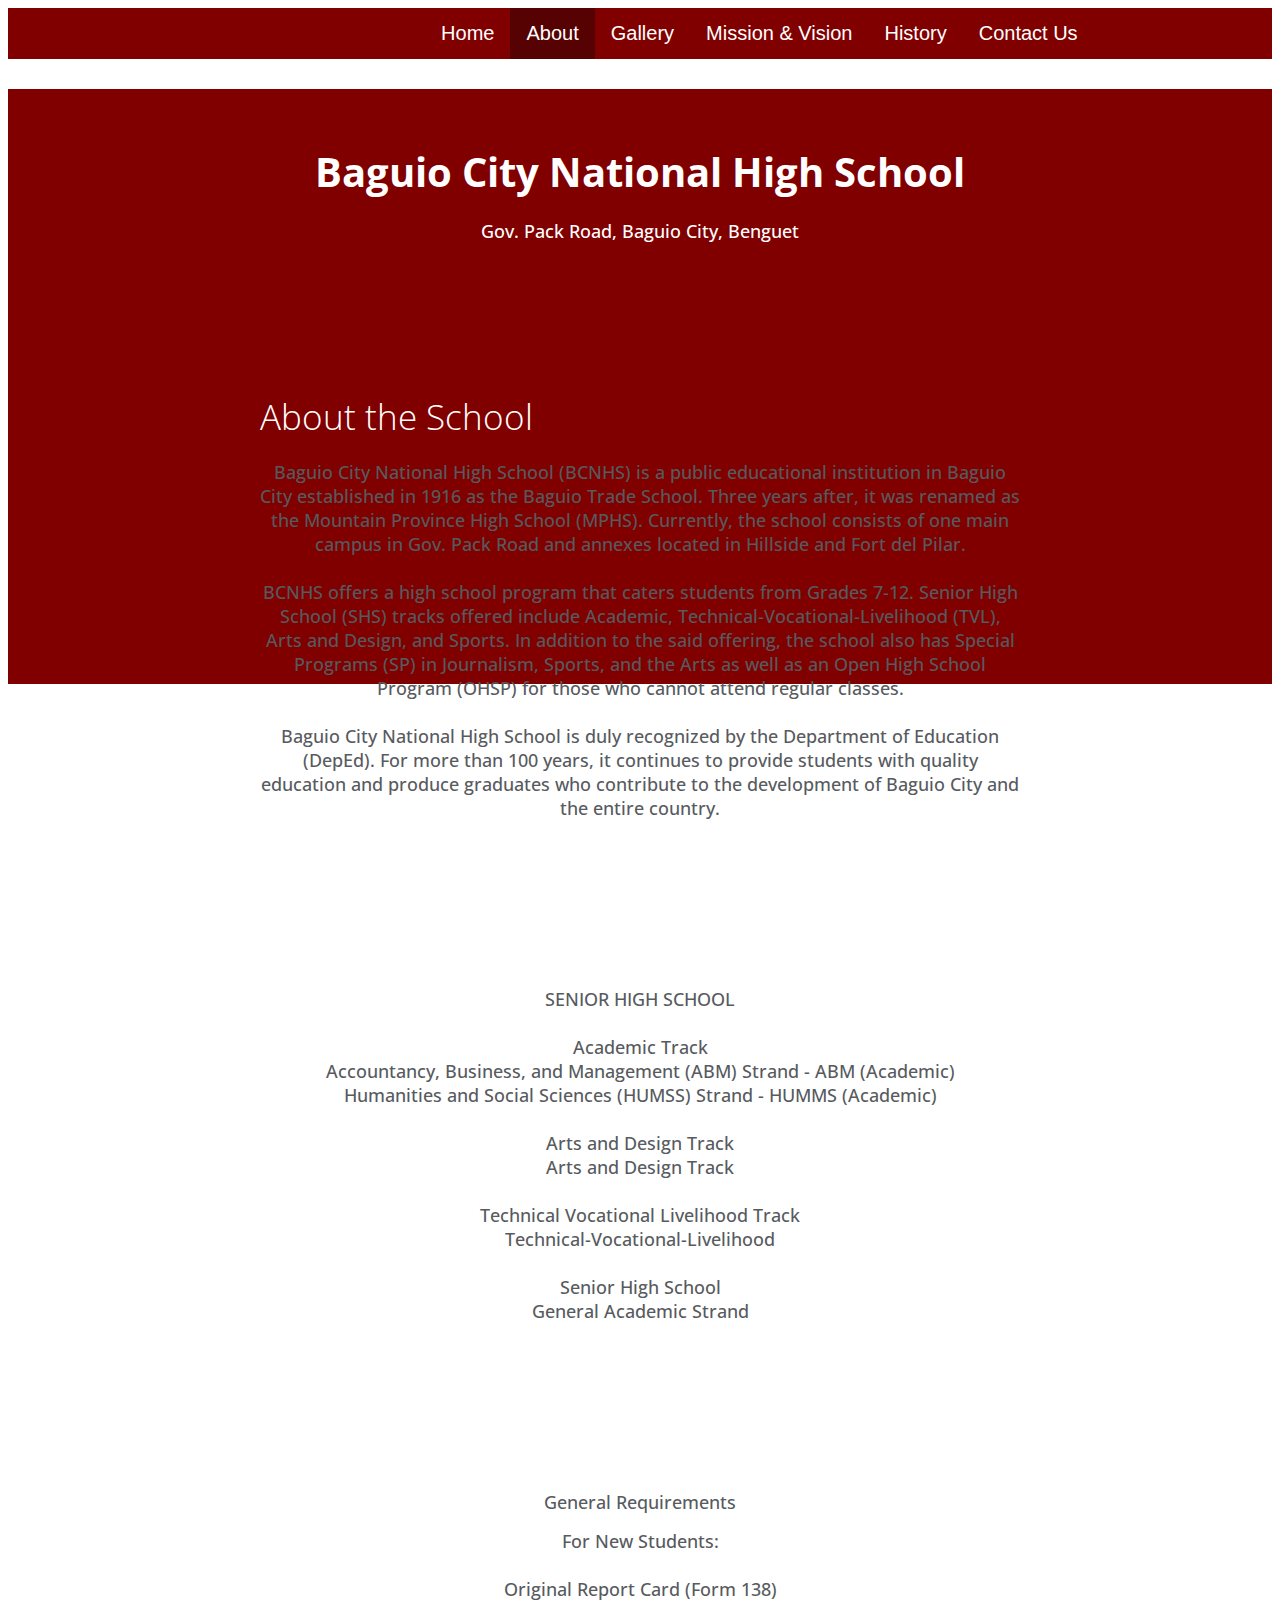
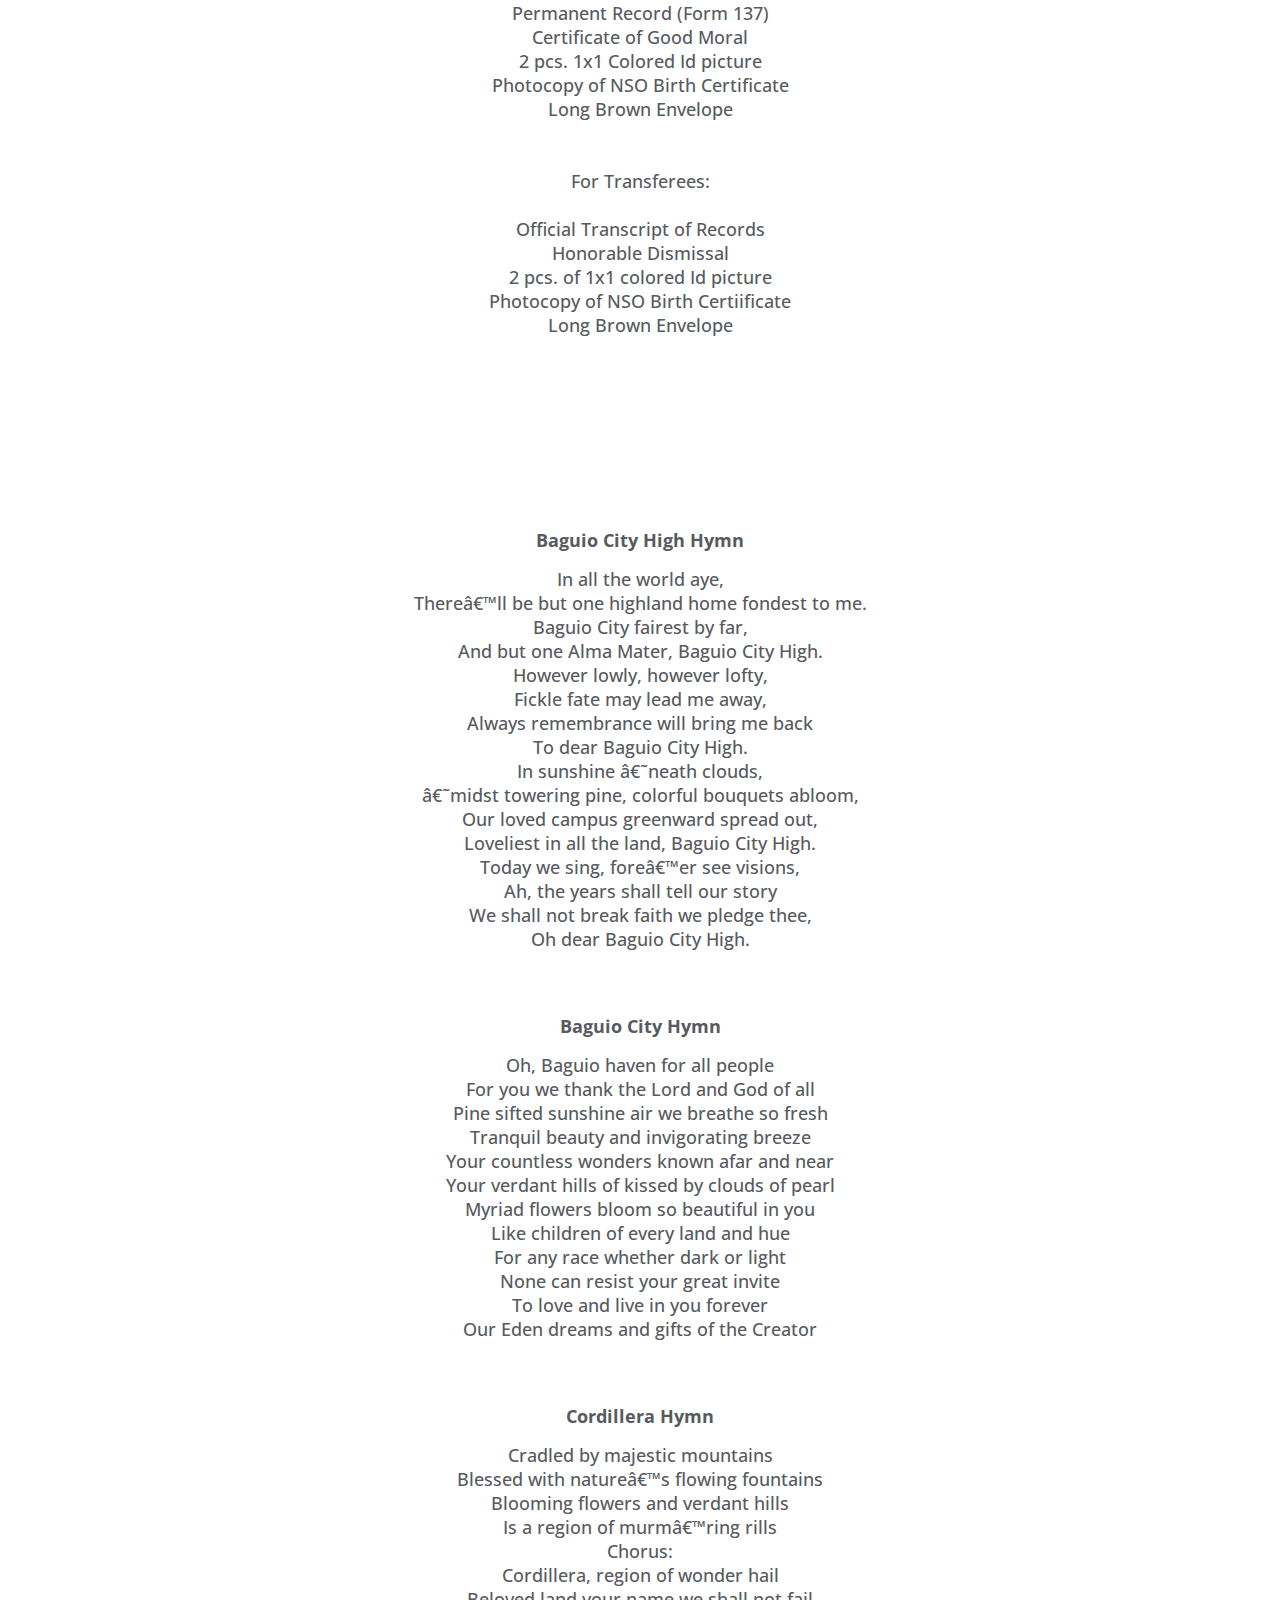
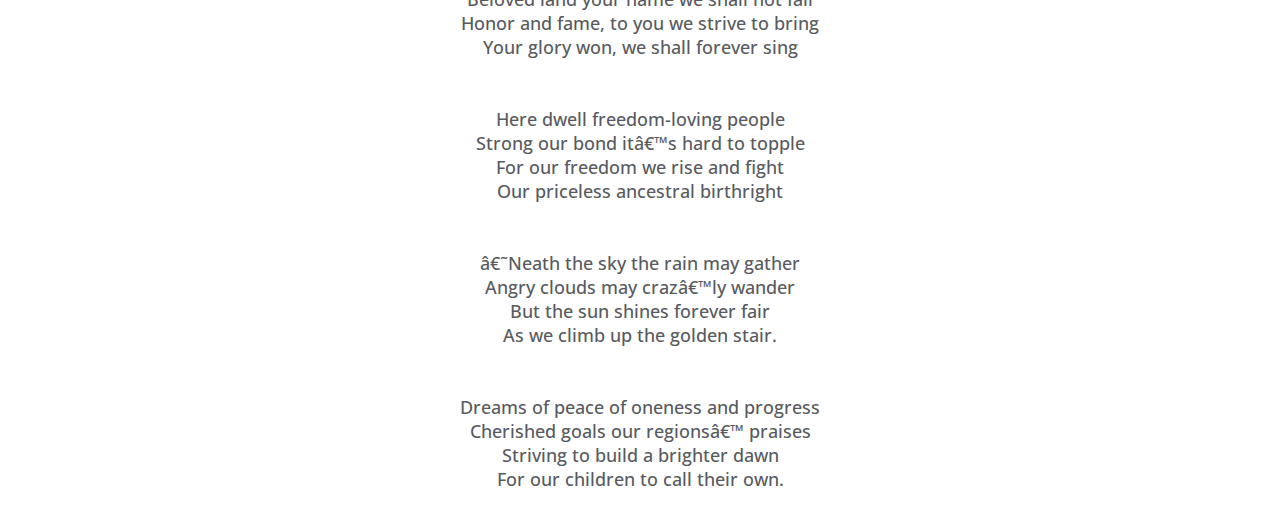
<file: about.html>
<!DOCTYPE html>
<html>
    <head>
        <title>About</title>
        <link rel="stylesheet" href="css/about.css">
        <meta charset=“UTF-8”>
        <meta name="viewport" content="width=device-width, initial-scale=1.0">
        <meta http-equiv="X-UA-Compatible" content="ie=edge">
    </head>

    <body>
        <ul class="nav">
            <li><a href="index.html">Home</a></li>
            <li><a class="active" href="about.html">About</a></li>
            <li><a href="gallery.html">Gallery</a></li>
            <li><a href="mission-vision.html">Mission & Vision</a></li>
            <li><a href="history.html">History</a></li>
            <li><a href="contact-us.html">Contact Us</a></li>
          </ul>

        <div id="about-main">
            <div class="jumbotron">
                <div class="jumbotron-inner">
                    <div class="top-box">
                        <div class="content-box">
                            <h1>
                                <br>Baguio City National High School  
    
                            </h1>
                            <p style="color: white;">
                                Gov. Pack Road, Baguio City, Benguet
                            </p>
                        
            <div class="story-container">
                <div class="need-for-dx-container">
                    <h3 class="text-center">
                        About the School
                    </h3>
                    <p>
                       Baguio City National High School (BCNHS) is a public educational institution in Baguio City established in 1916 as the Baguio Trade School. Three years after, it was renamed as the Mountain Province High School (MPHS). Currently, the school consists of one main campus in Gov. Pack Road and annexes located in Hillside and Fort del Pilar.
    <br><br>
    BCNHS offers a high school program that caters students from Grades 7-12. Senior High School (SHS) tracks offered include Academic, Technical-Vocational-Livelihood (TVL), Arts and Design, and Sports. In addition to the said offering, the school also has Special Programs (SP) in Journalism, Sports, and the Arts as well as an Open High School Program (OHSP) for those who cannot attend regular classes.
    <br><br>
    Baguio City National High School is duly recognized by the Department of Education (DepEd). For more than 100 years, it continues to provide students with quality education and produce graduates who contribute to the development of Baguio City and the entire country.
                    </p>
                </div>
                <div class="container-divider"></div>
                <div class="our-tech-container">
                    <h3 class="text-center">
                        Programs Offered
                    </h3>
                    <p>
                        SENIOR HIGH SCHOOL
    <br><br>
        Academic Track
    <br>
        Accountancy, Business, and Management (ABM) Strand - ABM (Academic)<br>
        Humanities and Social Sciences (HUMSS) Strand - HUMMS (Academic)
    <br><br>
        Arts and Design Track
    <br>
        Arts and Design Track
    <br><br>
        Technical Vocational Livelihood Track
    <br>
        Technical-Vocational-Livelihood
    <br><br>
        Senior High School
    <br>
        General Academic Strand
                    </p>
                </div>
                <div class="container-divider"></div>
                <div class="origin-story-container">
                    <h3 class="text-center">
                        Requirements & Procudures
                    </h3>
                    <p>
                        General Requirements
                    </p>
                    <p>
            For New Students:<br><br>
            Original Report Card (Form 138)<br>
            Permanent Record (Form 137)<br>
            Certificate of Good Moral<br>
            2 pcs. 1x1 Colored Id picture<br>
            Photocopy of NSO Birth Certificate<br> 
            Long Brown Envelope <br><br><br>
    
            For  Transferees:<br><br>
            Official Transcript of Records<br>
            Honorable Dismissal<br>
            2 pcs. of 1x1 colored Id picture<br>
            Photocopy of NSO Birth Certiificate<br>
            Long Brown Envelope<br><br>
                    </p>
                </div>
                <div class="container-divider"></div>
                <div class="origin-story-container">
                    <h3 class="text-center">
                        HYMNS
                    </h3>
                    <p>
                        <strong>Baguio City High Hymn</strong>
                    </p>
                    <p>
                        In all the world aye,<br>
                        There’ll be but one highland home fondest to me.<br>
                        Baguio City fairest by far,<br>
                        And but one Alma Mater, Baguio City High.<br>
                        However lowly, however lofty,<br>
                        Fickle fate may lead me away,<br>
                        Always remembrance will bring me back<br>
                        To dear Baguio City High.<br>
                        In sunshine ‘neath clouds,<br>
                        ‘midst towering pine, colorful bouquets abloom,<br>
                        Our loved campus greenward spread out,<br>
                        Loveliest in all the land, Baguio City High.<br>
                        Today we sing, fore’er see visions,<br>
                        Ah, the years shall tell our story<br>
                        We shall not break faith we pledge thee,<br>
                        Oh dear Baguio City High.<br><br><br>
                    </p>

                        <p><strong>Baguio City Hymn</strong></p>
                        <p>
                        Oh, Baguio haven for all people<br>
                        For you we thank the Lord and God of all<br>
                        Pine sifted sunshine air we breathe so fresh<br>
                        Tranquil beauty and invigorating breeze<br>
                        Your countless wonders known afar and near<br>
                        Your verdant hills of kissed by clouds of pearl<br>
                        Myriad flowers bloom so beautiful in you<br>
                        Like children of every land and hue<br>
                        For any race whether dark or light<br>
                        None can resist your great invite<br>
                        To love and live in you forever<br>
                        Our Eden dreams and gifts of the Creator<br><br><br>
                        </p>

                        <p><strong>Cordillera Hymn</p></strong>
                        <p>
                        Cradled by majestic mountains<br>
                        Blessed with nature’s flowing fountains<br>
                        Blooming flowers and verdant hills<br>
                        Is a region of murm’ring rills<br>
                        Chorus:<br>
                        Cordillera, region of wonder hail<br>
                        Beloved land your name we shall not fail<br>
                        Honor and fame, to you we strive to bring<br>
                        Your glory won, we shall forever sing<br>
                        <br><br>
                        Here dwell freedom-loving people<br>
                        Strong our bond it’s hard to topple<br>
                        For our freedom we rise and fight<br>
                        Our priceless ancestral birthright<br>
                        <br><br>
                        ‘Neath the sky the rain may gather<br>
                        Angry clouds may craz’ly wander<br>
                        But the sun shines forever fair<br>
                        As we climb up the golden stair.<br>
                        <br><br>
                        Dreams of peace of oneness and progress<br>
                        Cherished goals our regions’ praises<br>
                        Striving to build a brighter dawn<br>
                        For our children to call their own.<br><br>
                    </p>
                </div>
    </body>
</html>
</file>
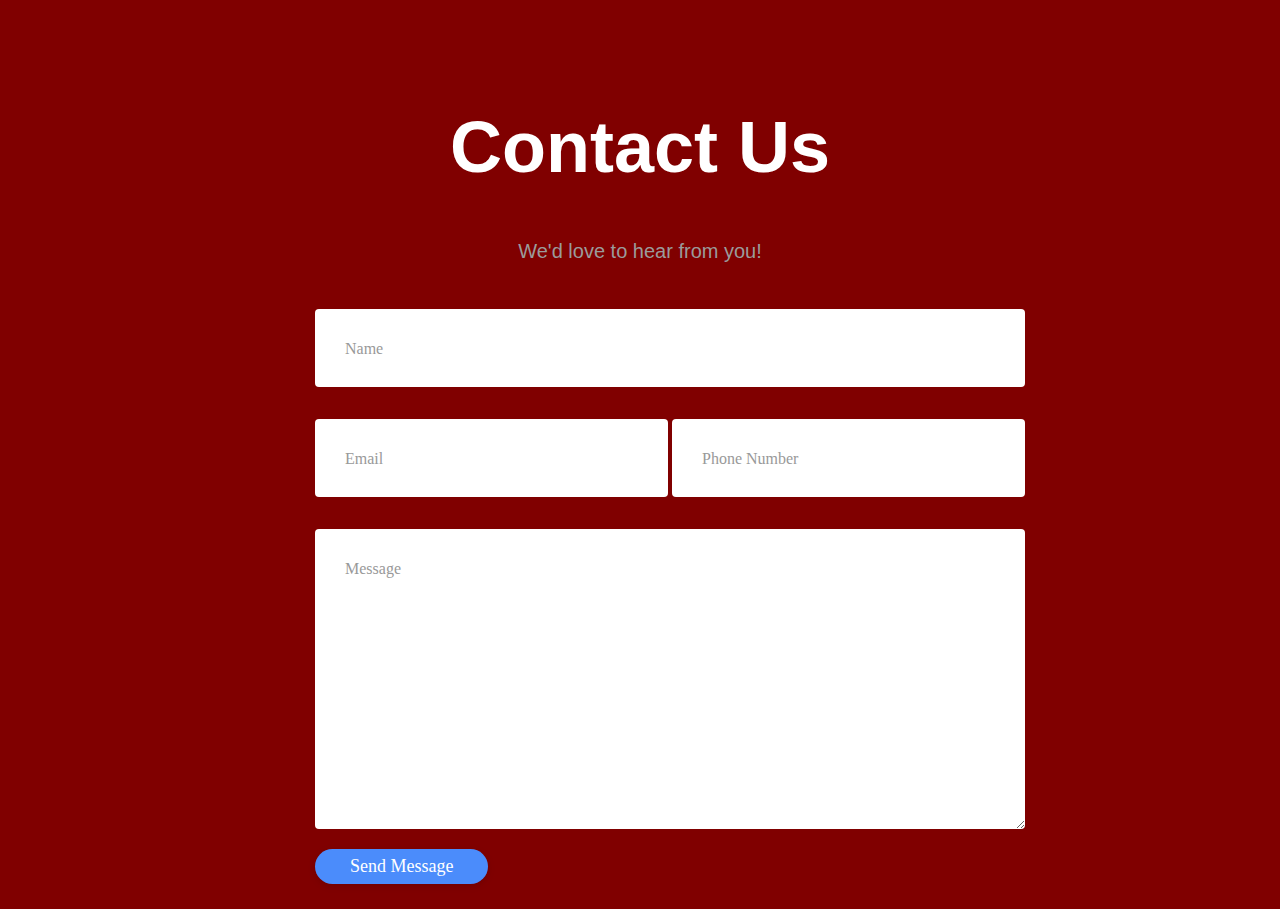
<file: contact-us.html>
<!DOCTYPE html>
<html>
    <head>
        <title>Contact Us</title>
        <link rel="stylesheet" href="css/contact-us.css">
        <meta charset=“UTF-8”>
        <meta name="viewport" content="width=device-width, initial-scale=1.0">
        <meta http-equiv="X-UA-Compatible" content="ie=edge">
    </head>

    <body>
        <div class="container">
            <div class="row">
                <h1>Contact Us</h1>
            </div>
            <div class="row">
                <h4 style="text-align:center">We'd love to hear from you!</h4>
            </div>
            <div class="row input-container">
                <div class="col-xs-12">
                    <div class="styled-input wide">
                        <input type="text" required />
                        <label>Name</label>
                    </div>
                </div>
                <div class="col-md-6 col-sm-12">
                    <div class="styled-input">
                        <input type="text" required />
                        <label>Email</label>
                    </div>
                </div>
                <div class="col-md-6 col-sm-12">
                    <div class="styled-input" style="float:right;">
                        <input type="text" required />
                        <label>Phone Number</label>
                    </div>
                </div>
                <div class="col-xs-12">
                    <div class="styled-input wide">
                        <textarea required></textarea>
                        <label>Message</label>
                    </div>
                </div>
                <div class="col-xs-12">
                    <div class="btn-lrg submit-btn">Send Message</div>
                </div>
            </div>
        </div>
    </body>
</html>
</file>
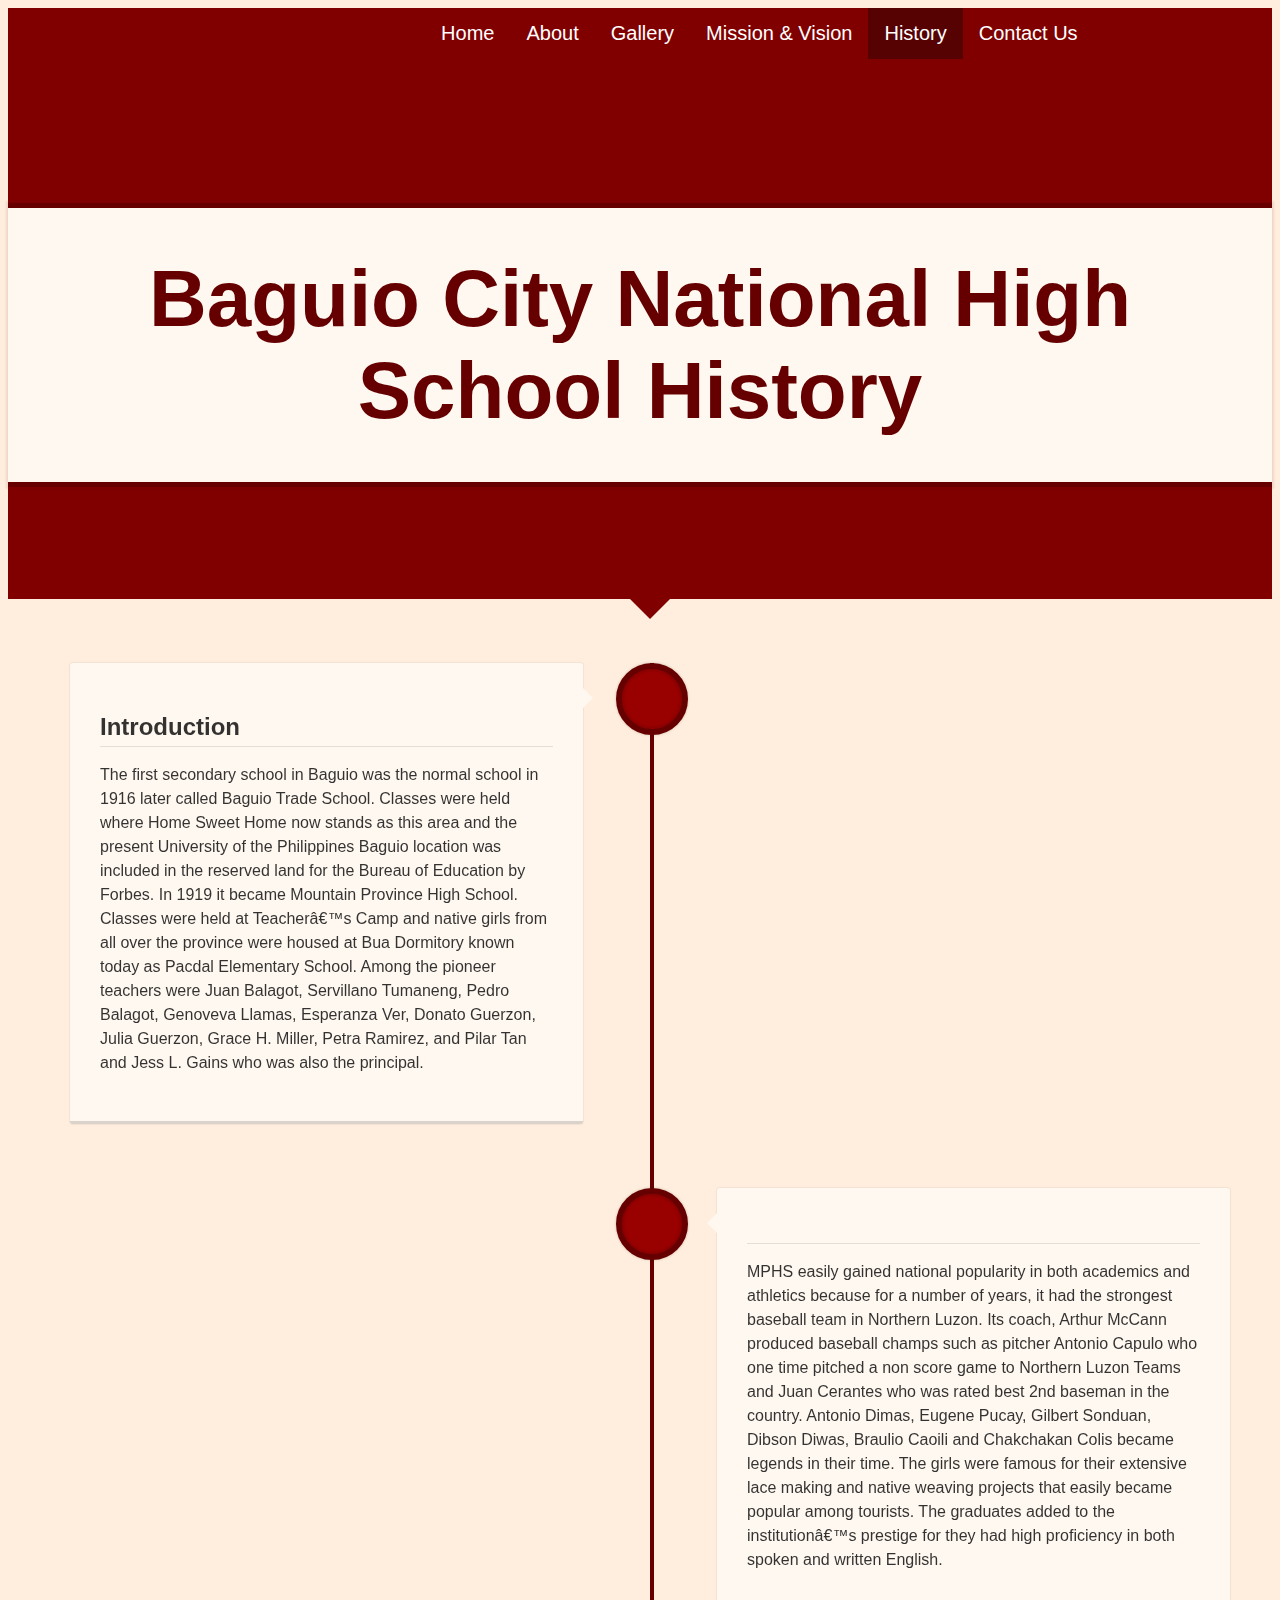
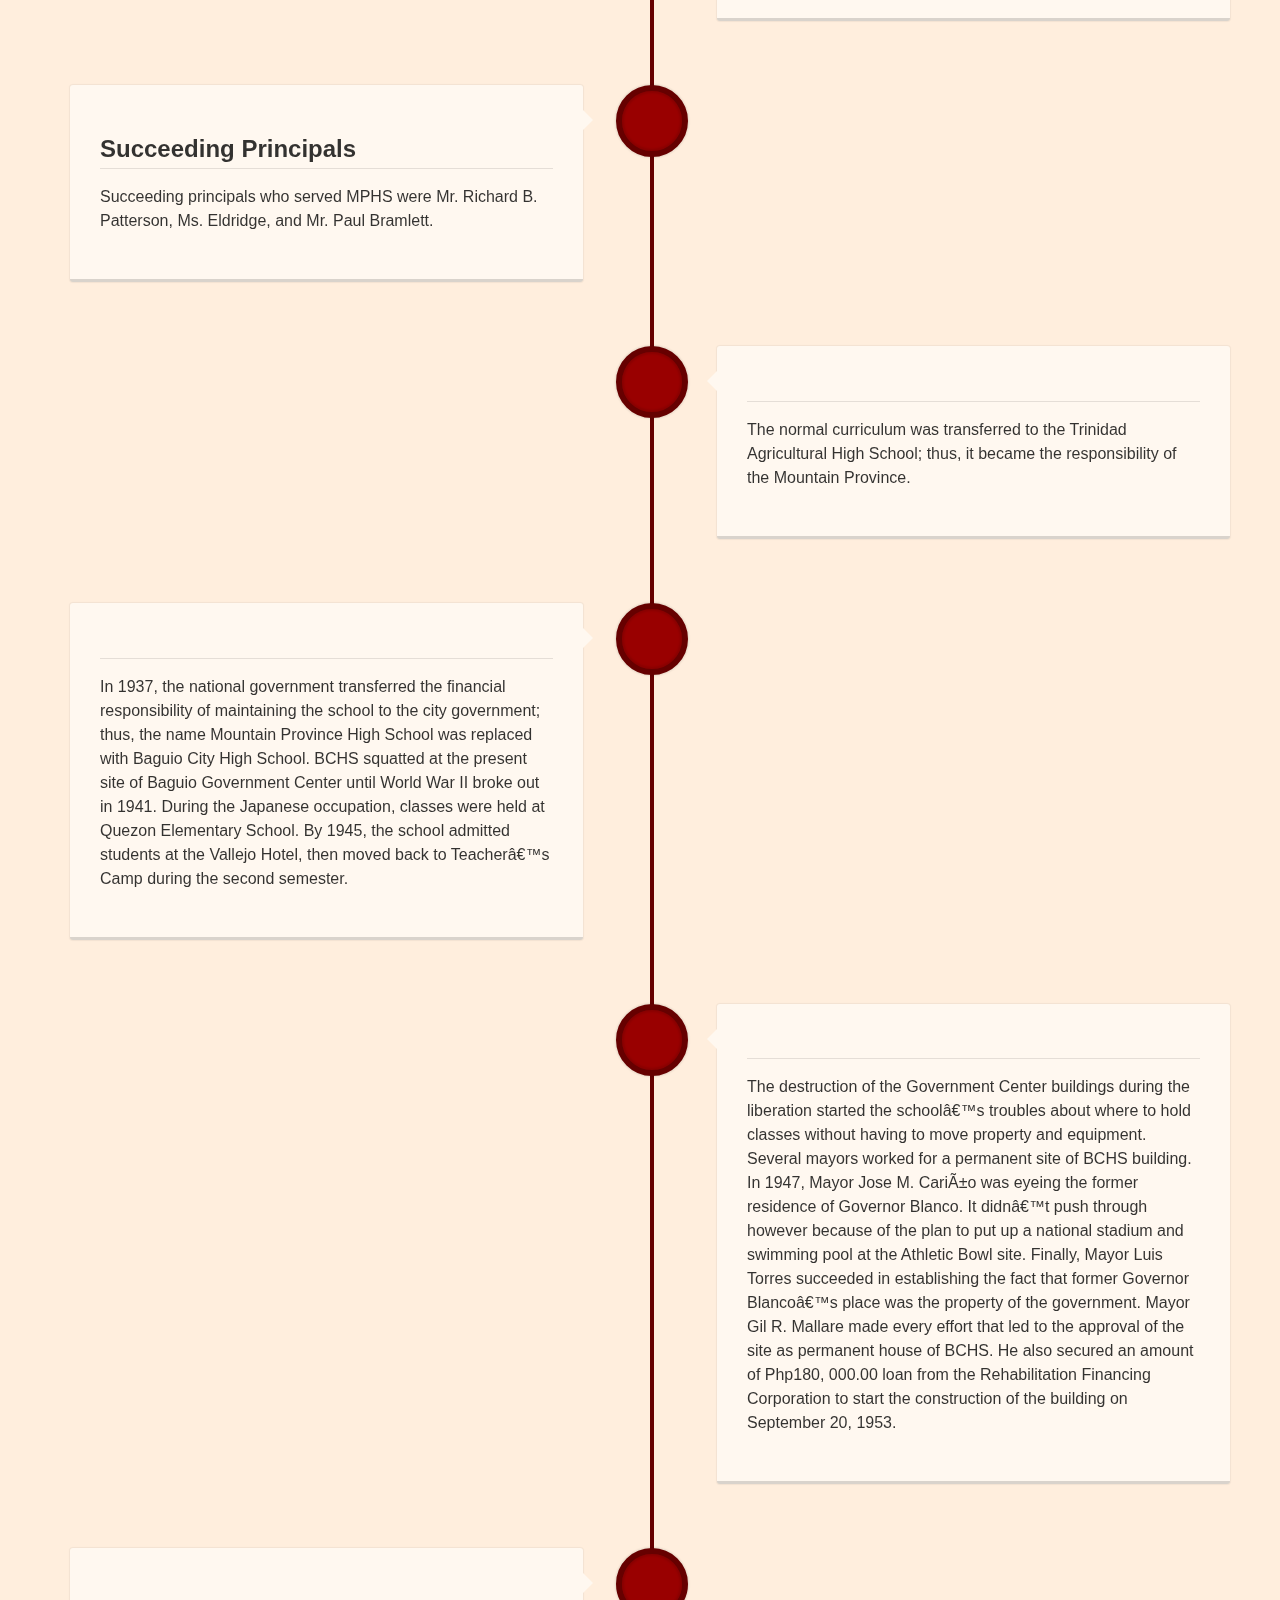
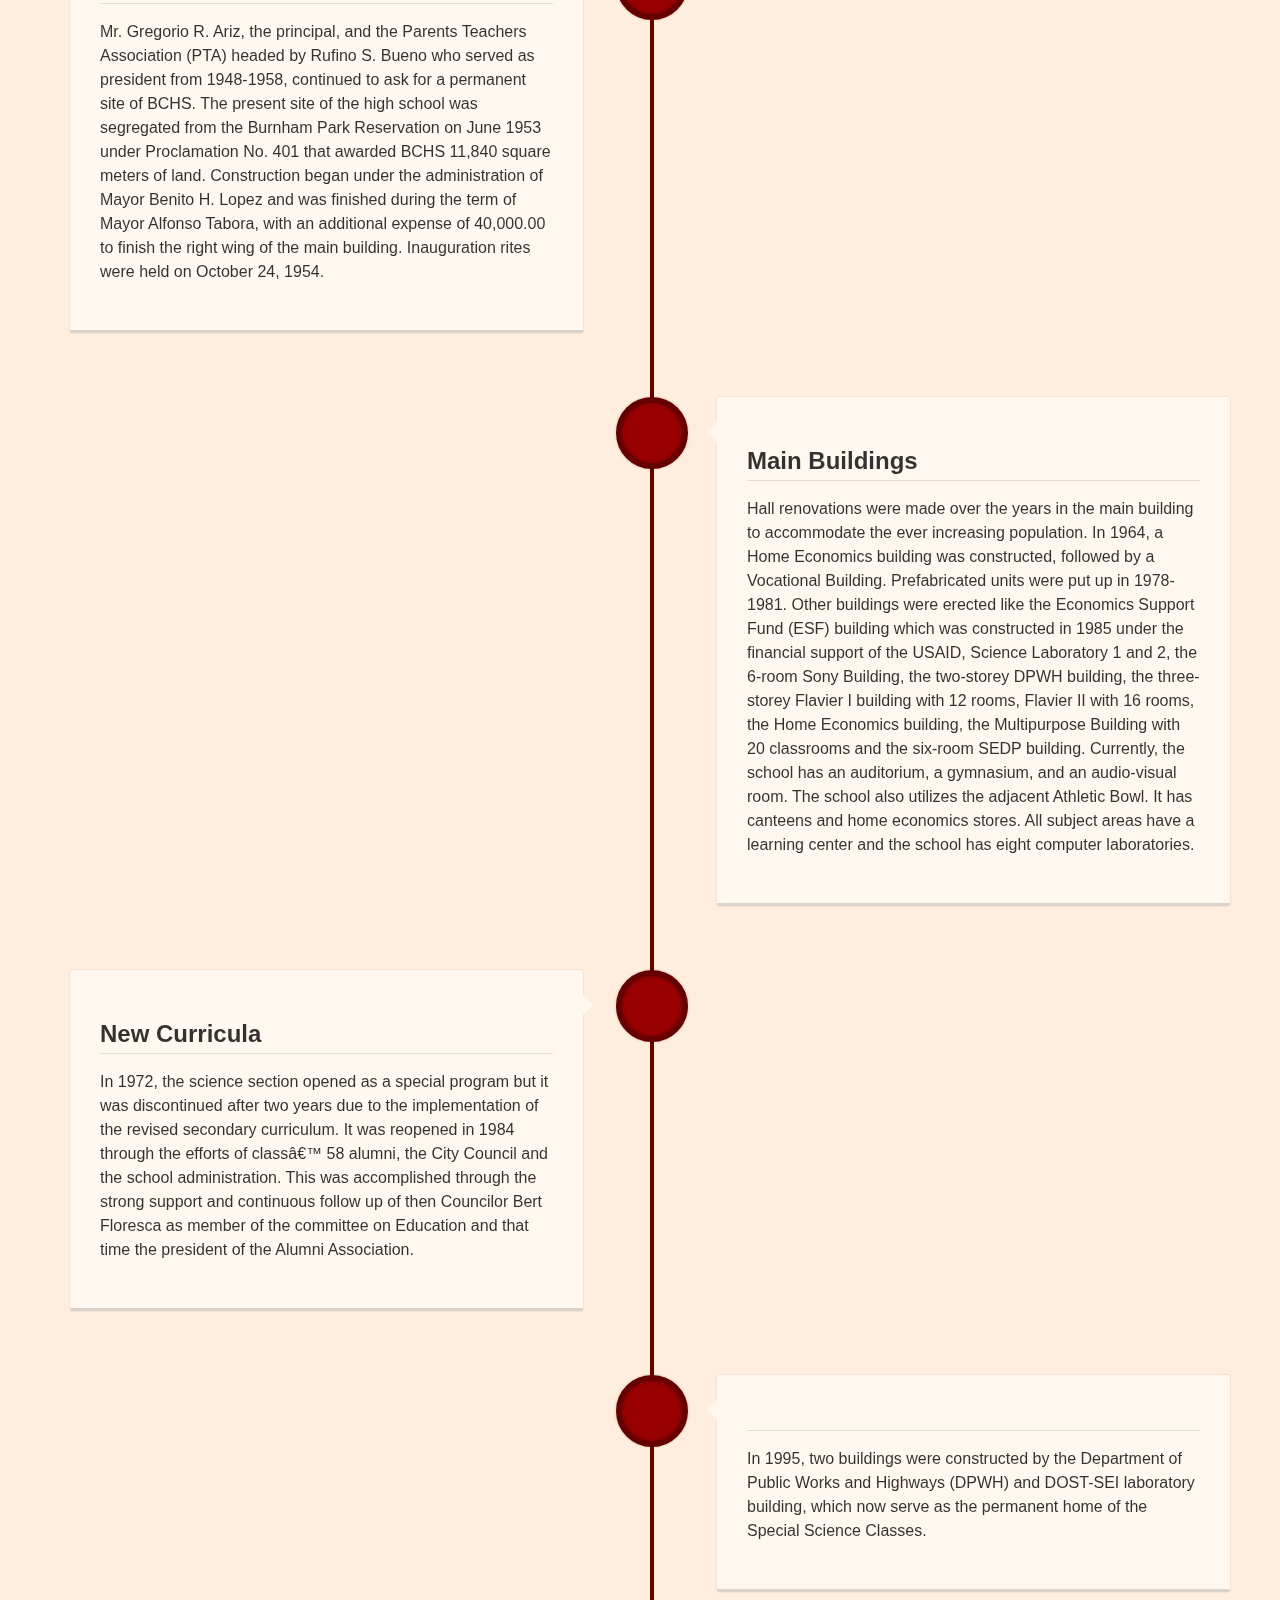
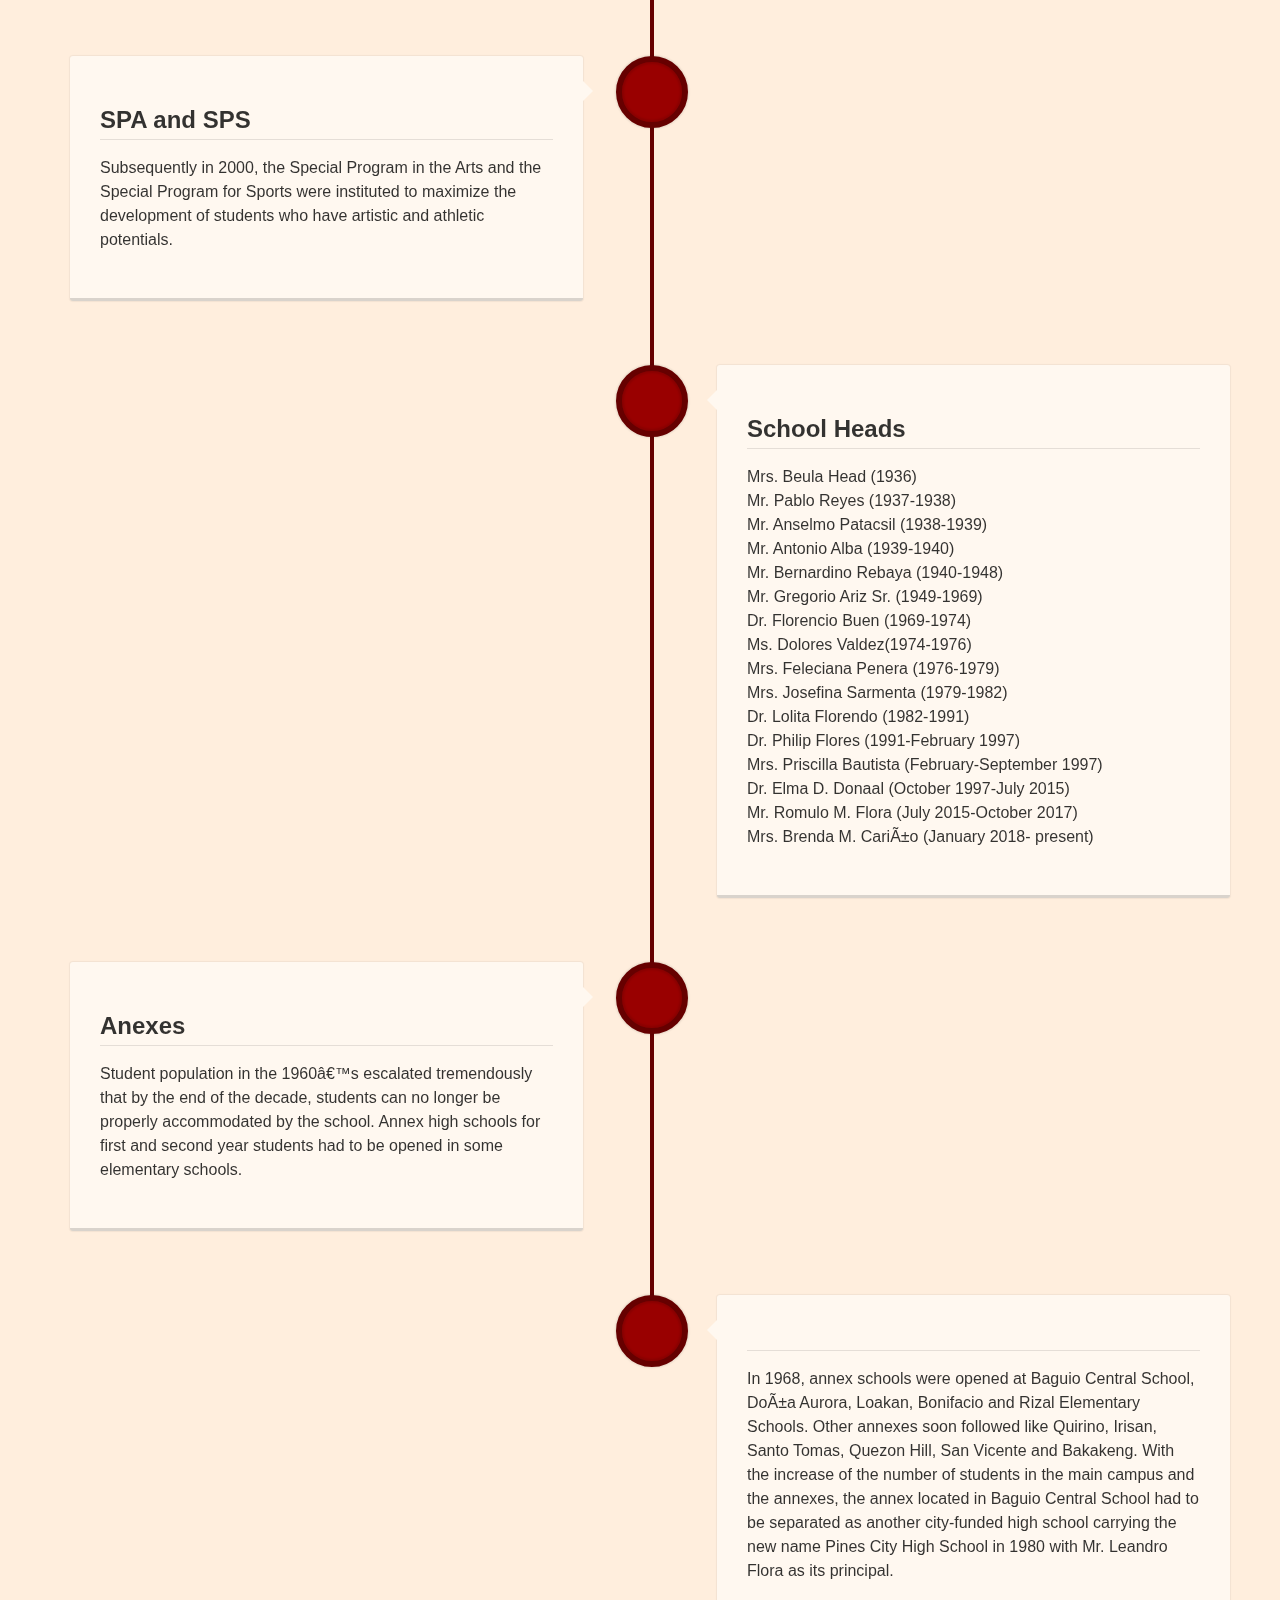
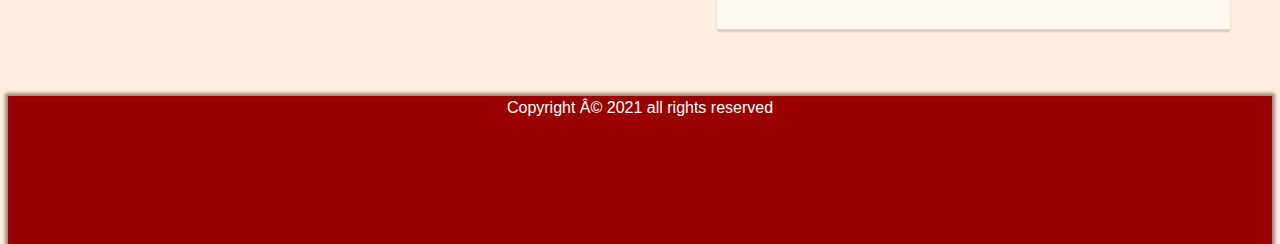
<file: history.html>
<!DOCTYPE html>
<html>
    <head>
        <title>History</title>
        <link rel="stylesheet" href="css/history.css">
        <meta charset=“UTF-8”>
        <meta name="viewport" content="width=device-width, initial-scale=1.0">
        <meta http-equiv="X-UA-Compatible" content="ie=edge">
    </head>

    <body>
        <ul class="nav">
            <li><a href="index.html">Home</a></li>
            <li><a href="about.html">About</a></li>
            <li><a href="gallery.html">Gallery</a></li>
            <li><a href="mission-vision.html">Mission & Vision</a></li>
            <li><a class="active" href="history.html">History</a></li>
            <li><a href="contact-us.html">Contact Us</a></li>
        </ul>
          
        <div id="header">
            <h1>Baguio City National High School History</h1>
        </div>
        <div id="content">
            <div id="timeline">
                <div class="timeline-block">
                    <div class="timeline-img">
                    </div>
                    <div class="timeline-content">
                        <h2>Introduction</h2>
                        <p>The first secondary school in Baguio was the normal school in 1916 later called Baguio Trade School. Classes were held where Home Sweet Home now stands as this area and the present University of the Philippines Baguio location was included in the reserved land for the Bureau of Education by Forbes. In 1919 it became Mountain Province High School. Classes were held at Teacher’s Camp and native girls from all over the province were housed at Bua Dormitory known today as Pacdal Elementary School. Among the pioneer teachers were Juan Balagot, Servillano Tumaneng, Pedro Balagot, Genoveva Llamas, Esperanza Ver, Donato Guerzon, Julia Guerzon, Grace H. Miller, Petra Ramirez, and Pilar Tan and Jess L. Gains who was also the principal.</p>
                        <span class="date"></span>
                    </div>
                </div>
                <div class="timeline-block">
                    <div class="timeline-img">
                    </div>
                    <div class="timeline-content">
                        <h2></h2>
                        <p>MPHS easily gained national popularity in both academics and athletics because for a number of years, it had the strongest baseball team in Northern Luzon. Its coach, Arthur McCann produced baseball champs such as pitcher Antonio Capulo who one time pitched a non score game to Northern Luzon Teams and Juan Cerantes who was rated best 2nd baseman in the country. Antonio Dimas, Eugene Pucay, Gilbert Sonduan, Dibson Diwas, Braulio Caoili and Chakchakan Colis became legends in their time. The girls were famous for their extensive lace making and native weaving projects that easily became popular among tourists. The graduates added to the institution’s prestige for they had high proficiency in both spoken and written English.</p>
                        <span class="date"></span>
                    </div>
                </div>
                <div class="timeline-block">
                    <div class="timeline-img">
                    </div>
                    <div class="timeline-content">
                        <h2>Succeeding Principals</h2>
                        <p>Succeeding principals who served MPHS were Mr. Richard B. Patterson, Ms. Eldridge, and Mr. Paul Bramlett.</p>
                        <span class="date"></span>
                    </div>
                </div>
                <div class="timeline-block">
                    <div class="timeline-img">
                    </div>
                    <div class="timeline-content">
                        <h2></h2>
                        <p>The normal curriculum was transferred to the Trinidad Agricultural High School; thus, it became the responsibility of the Mountain Province.</p>
                        <span class="date"></span>
                    </div>
                </div>
                <div class="timeline-block">
                    <div class="timeline-img">
                    </div>
                    <div class="timeline-content">
                        <h2></h2>
                        <p>In 1937, the national government transferred the financial responsibility of maintaining the school to the city government; thus, the name Mountain Province High School was replaced with Baguio City High School. BCHS squatted at the present site of Baguio Government Center until World War II broke out in 1941. During the Japanese occupation, classes were held at Quezon Elementary School. By 1945, the school admitted students at the Vallejo Hotel, then moved back to Teacher’s Camp during the second semester.</p>
                        <span class="date"></span>
                    </div>
                </div>
                <div class="timeline-block">
                    <div class="timeline-img">
                    </div>
                    <div class="timeline-content">
                        <h2></h2>
                        <p>The destruction of the Government Center buildings during the liberation started the school’s troubles about where to hold classes without having to move property and equipment. Several mayors worked for a permanent site of BCHS building. In 1947, Mayor Jose M. Cariño was eyeing the former residence of Governor Blanco. It didn’t push through however because of the plan to put up a national stadium and swimming pool at the Athletic Bowl site. Finally, Mayor Luis Torres succeeded in establishing the fact that former Governor Blanco’s place was the property of the government. Mayor Gil R. Mallare made every effort that led to the approval of the site as permanent house of BCHS. He also secured an amount of Php180, 000.00 loan from the Rehabilitation Financing Corporation to start the construction of the building on September 20, 1953.</p>
                        <span class="date"></span>
                    </div>
                </div>
                <div class="timeline-block">
                    <div class="timeline-img">
                    </div>
                    <div class="timeline-content">
                        <h2></h2>
                        <p>Mr. Gregorio R. Ariz, the principal, and the Parents Teachers Association (PTA) headed by Rufino S. Bueno who served as president from 1948-1958, continued to ask for a permanent site of BCHS. The present site of the high school was segregated from the Burnham Park Reservation on June 1953 under Proclamation No. 401 that awarded BCHS 11,840 square meters of land. Construction began under the administration of Mayor Benito H. Lopez and was finished during the term of Mayor Alfonso Tabora, with an additional expense of 40,000.00 to finish the right wing of the main building. Inauguration rites were held on October 24, 1954.</p>
                        <span class="date"></span>
                    </div>
                </div>
                <div class="timeline-block">
                    <div class="timeline-img">
                    </div>
                    <div class="timeline-content">
                        <h2>Main Buildings</h2>
                        <p>Hall renovations were made over the years in the main building to accommodate the ever increasing population. In 1964, a Home Economics building was constructed, followed by a Vocational Building. Prefabricated units were put up in 1978-1981. Other buildings were erected like the Economics Support Fund (ESF) building which was constructed in 1985 under the financial support of the USAID, Science Laboratory 1 and 2, the 6-room Sony Building, the two-storey DPWH building, the three-storey Flavier I building with 12 rooms, Flavier II with 16 rooms, the Home Economics building, the Multipurpose Building with 20 classrooms and the six-room SEDP building. Currently, the school has an auditorium, a gymnasium, and an audio-visual room. The school also utilizes the adjacent Athletic Bowl. It has canteens and home economics stores. All subject areas have a learning center and the school has eight computer laboratories.</p>
                        <span class="date"></span>
                    </div>
                </div>
                <div class="timeline-block">
                    <div class="timeline-img">
                    </div>
                    <div class="timeline-content">
                        <h2>New Curricula</h2>
                        <p>In 1972, the science section opened as a special program but it was discontinued after two years due to the implementation of the revised secondary curriculum. It was reopened in 1984 through the efforts of class’ 58 alumni, the City Council and the school administration. This was accomplished through the strong support and continuous follow up of then Councilor Bert Floresca as member of the committee on Education and that time the president of the Alumni Association.</p>
                        <span class="date"></span>
                    </div>
                </div>
                <div class="timeline-block">
                    <div class="timeline-img">
                    </div>
                    <div class="timeline-content">
                        <h2></h2>
                        <p>In 1995, two buildings were constructed by the Department of Public Works and Highways (DPWH) and DOST-SEI laboratory building, which now serve as the permanent home of the Special Science Classes.</p>
                        <span class="date"></span>
                    </div>
                </div>
                <div class="timeline-block">
                    <div class="timeline-img">
                    </div>
                    <div class="timeline-content">
                        <h2>SPA and SPS</h2>
                        <p>Subsequently in 2000, the Special Program in the Arts and the Special Program for Sports were instituted to maximize the development of students who have artistic and athletic potentials.</p>
                        <span class="date"></span>
                    </div>
                </div>
                <div class="timeline-block">
                    <div class="timeline-img">
                    </div>
                    <div class="timeline-content">
                        <h2>School Heads</h2>
                        <p>
                            Mrs. Beula Head (1936)
                            <br>
                            Mr. Pablo Reyes (1937-1938)
                            <br>
                            Mr. Anselmo Patacsil (1938-1939)
                            <br>
                            Mr. Antonio Alba (1939-1940)
                            <br>
                            Mr. Bernardino Rebaya (1940-1948)
                            <br>
                            Mr. Gregorio Ariz Sr. (1949-1969)
                            <br>
                            Dr. Florencio Buen (1969-1974)
                            <br>
                            Ms. Dolores Valdez(1974-1976)
                            <br>
                            Mrs. Feleciana Penera (1976-1979)
                            <br>
                            Mrs. Josefina Sarmenta (1979-1982)
                            <br>
                            Dr. Lolita Florendo (1982-1991)
                            <br>
                            Dr. Philip Flores (1991-February 1997)
                            <br>
                            Mrs. Priscilla Bautista (February-September 1997)
                            <br>
                            Dr. Elma D. Donaal (October 1997-July 2015)
                            <br>
                            Mr. Romulo M. Flora (July 2015-October 2017)
                            <br>
                            Mrs. Brenda M. Cariño (January 2018- present)
                        </p>
                        <span class="date"></span>
                    </div>
                </div>
                <div class="timeline-block">
                    <div class="timeline-img">
                    </div>
                    <div class="timeline-content">
                        <h2>Anexes</h2>
                        <p>Student population in the 1960’s escalated tremendously that by the end of the decade, students can no longer be properly accommodated by the school. Annex high schools for first and second year students had to be opened in some elementary schools.</p>
                        <span class="date"></span>
                    </div>
                </div>
                <div class="timeline-block">
                    <div class="timeline-img">
                    </div>
                    <div class="timeline-content">
                        <h2></h2>
                        <p> In 1968, annex schools were opened at Baguio Central School, Doña Aurora, Loakan, Bonifacio and Rizal Elementary Schools. Other annexes soon followed like Quirino, Irisan, Santo Tomas, Quezon Hill, San Vicente and Bakakeng. With the increase of the number of students in the main campus and the annexes, the annex located in Baguio Central School had to be separated as another city-funded high school carrying the new name Pines City High School in 1980 with Mr. Leandro Flora as its principal.</p>
                        <span class="date"></span>
                    </div>
                </div>
            </div>
        </div>
        <div id="footer">
            <p>Copyright © 2021 all rights reserved</p>
            <div id="credits-sources-container">
                <p>
            </div>
        </div>
    </body>
</html>
</file>
<file: css/about.css>
@import url(https://fonts.googleapis.com/css?family=Open+Sans:400,300,700,400italic);
.nav li {
    float: left;
}
ul {
  list-style-type: none;
  margin: 0;
  padding: 0;
  overflow: hidden;
  background-color: maroon;
  position: sticky;
  top: 0;
  padding-left: 33%;
}
  
  li a {
    display: block;
    color: white;
    text-align: center;
    padding: 14px 16px;
    text-decoration: none;
    font-size: 20px;
    font-family: 'Gill Sans', 'Gill Sans MT', Calibri, 'Trebuchet MS', sans-serif;
    text-align: center;
  }
  
  li a:hover {
    background-color: rgb(107, 18, 18);
  }
  
  .active {
    background-color: rgb(87, 2, 2);
  }
#about-main {
  font-family: "Open Sans", sans-serif;
  margin: 0 auto;
}
#about-main .row {
  margin-left: 0;
  margin-right: 0;
}
#about-main .jumbotron {
  width: 100%;
  height: 250px;
  background: maroon;
  position: static;
  margin: 0;
  z-index: 3;
  border-radius: 0px;
}
#about-main .jumbotron .img-layer-container {
  position: static;
  max-width: 1100px;
  margin: 0 auto;
  display: flex;
  justify-content: center;
}
#about-main .jumbotron .img-layer-container img {
  max-width: 95vw;
}
#about-main .jumbotron .img-layer-container .team-image {
  position: absolute;
}
#about-main .jumbotron .img-layer-container .team-image img {
  position: relative;
  z-index: 3;
}
#about-main .jumbotron .img-layer-container .circles-container {
  position: absolute;
  max-width: 1100px;
  margin: 0 auto;
  display: flex;
  justify-content: center;
}
#about-main .jumbotron .img-layer-container .circles-container .img-1 {
  position: absolute;
  z-index: 2;
}
#about-main .jumbotron .img-layer-container .circles-container .img-2 {
  position: absolute;
  z-index: 5;
}
#about-main .jumbotron .jumbotron-inner {
  max-width: 1350px;
  margin: 0 auto;
}
#about-main .jumbotron .jumbotron-inner a {
  text-decoration: none;
}
#about-main .jumbotron .jumbotron-inner .top-box {
  max-width: 950px;
  margin: 0 auto;
}
#about-main .jumbotron .jumbotron-inner .top-box .content-box {
  margin: 0 50px 35px;
}
#about-main .jumbotron .jumbotron-inner .top-box .content-box h1 {
  text-align: center;
  color: #fff;
  font-size: 40px;
  font-weight: bold;
  margin-bottom: 20px;
}
#about-main .jumbotron .jumbotron-inner .top-box .content-box p {
  text-align: center;
  color: #575a5e;
  font-size: 18px;
  font-weight: 500;
  margin: 0;
  margin-bottom: 15px;
}
@media (max-width: 1401px) {
  #about-main .jumbotron {
    height: 595px !important;
  }
  #about-main .jumbotron .jumbotron-inner {
    max-width: 900px;
  }
  #about-main .jumbotron .jumbotron-inner .top-box {
    max-width: 900px;
  }
  #about-main .jumbotron .jumbotron-inner .top-box .content-box {
    margin-top: 30px;
    margin-bottom: 50px;
  }
  #about-main .jumbotron .jumbotron-inner .top-box .content-box h3 {
    font-size: 35px;
    margin: 5px 0px 20px 0px;
    color: #fff;
    font-weight: 300;
  }
}
@media (max-width: 1000px) {
  #about-main .jumbotron .img-layer-container {
    width: 100%;
  }
}
@media (max-width: 815px) {
  #about-main .jumbotron .jumbotron-inner {
    max-width: 600px;
  }
}
@media (max-width: 640px) {
  #about-main .jumbotron {
    height: 400px !important;
  }
  #about-main .jumbotron .jumbotron-inner {
    max-width: 550px;
    padding: 0 20px;
  }
  #about-main .jumbotron .img-1, #about-main .jumbotron .img-2, #about-main .jumbotron .team-image {
    display: none;
  }
}
@media (max-width: 420px) {
  #about-main .jumbotron .jumbotron-inner {
    max-width: 600px;
    padding: 0 20px;
  }
}
@media (max-width: 400px) {
  #about-main .jumbotron .jumbotron-inner .top-box .content-box {
    margin: 30px 0;
  }
  #about-main .jumbotron .jumbotron-inner .top-box .content-box h1 {
    font-size: 35px;
  }
  #about-main .jumbotron .jumbotron-inner .top-box .content-box p {
    font-size: 16px;
    color: white;
  }
}
#about-main .story-container {
  height: 100%;
  width: 100%;
  margin-top: 150px;
}
@media (max-width: 640px) {
  #about-main .story-container {
    margin-top: 80px;
  }
}
#about-main .story-container .container-divider {
  margin-top: 100px;
}
@media (max-width: 640px) {
  #about-main .story-container .container-divider {
    margin-top: 50px;
  }
}
#about-main .story-container .need-for-dx-container, #about-main .story-container .our-tech-container, #about-main .story-container .origin-story-container, #about-main .story-container .today-container {
  max-width: 950px;
  margin: 0 auto;
  padding: 0 20px;
}
@media (max-width: 815px) {
  #about-main .story-container .need-for-dx-container, #about-main .story-container .our-tech-container, #about-main .story-container .origin-story-container, #about-main .story-container .today-container {
    width: 100%;
  }
}
#about-main .story-container .need-for-dx-container .img-container, #about-main .story-container .our-tech-container .img-container, #about-main .story-container .origin-story-container .img-container, #about-main .story-container .today-container .img-container {
  width: 100%;
  display: flex;
  justify-content: center;
}
#about-main .story-container .need-for-dx-container .img-container img, #about-main .story-container .our-tech-container .img-container img, #about-main .story-container .origin-story-container .img-container img, #about-main .story-container .today-container .img-container img {
  margin: 50px auto;
}
#about-main .story-container .need-for-dx-container h3, #about-main .story-container .our-tech-container h3, #about-main .story-container .origin-story-container h3, #about-main .story-container .today-container h3 {
  color: #000;
}
#about-main .story-container .need-for-dx-container p, #about-main .story-container .our-tech-container p, #about-main .story-container .origin-story-container p, #about-main .story-container .today-container p {
  font-size: 15px;
  margin-top: 20px;
  color: #676a6c;
}
@media (max-width: 640px) {
  #about-main .story-container .need-for-dx-container p, #about-main .story-container .our-tech-container p, #about-main .story-container .origin-story-container p, #about-main .story-container .today-container p {
    font-size: 13px;
  }
}
#about-main .story-container .need-for-dx-container ul, #about-main .story-container .our-tech-container ul, #about-main .story-container .origin-story-container ul, #about-main .story-container .today-container ul {
  margin-top: 30px;
  list-style-image: url("https://apimatic.io/img/theme/aboutUs/bullet.svg");
}
#about-main .story-container .need-for-dx-container ul li, #about-main .story-container .our-tech-container ul li, #about-main .story-container .origin-story-container ul li, #about-main .story-container .today-container ul li {
  line-height: 25px;
  padding-left: 5px;
  color: #676a6c;
}
</file>
<file: css/contact-us.css>
body {
    background-color: maroon;
    padding-top: 50px;
}

h1 {
    font-family: "Poppins", sans-serif, "arial";
    font-weight: 600;
    font-size: 72px;
    color: white;
    text-align: center;
}

h4 {
    font-family: "Roboto", sans-serif, "arial";
    font-weight: 400;
    font-size: 20px;
    color: #9b9b9b;
    line-height: 1.5;
}

/* ///// inputs /////*/

input:focus ~ label,
textarea:focus ~ label,
input:valid ~ label,
textarea:valid ~ label {
    font-size: 0.75em;
    color: #999;
    top: -5px;
    -webkit-transition: all 0.225s ease;
    transition: all 0.225s ease;
}

.styled-input {
    float: left;
    width: 293px;
    margin: 1rem 0;
    position: relative;
    border-radius: 4px;
}

@media only screen and (max-width: 768px) {
    .styled-input {
        width: 100%;
    }
}

.styled-input label {
    color: #999;
    padding: 1.3rem 30px 1rem 30px;
    position: absolute;
    top: 10px;
    left: 0;
    -webkit-transition: all 0.25s ease;
    transition: all 0.25s ease;
    pointer-events: none;
}

.styled-input.wide {
    width: 650px;
    max-width: 100%;
}

input,
textarea {
    padding: 30px;
    border: 0;
    width: 100%;
    font-size: 1rem;
    background-color: #fff;
    color: black;
    border-radius: 4px;
}

input:focus,
textarea:focus {
    outline: 0;
}

input:focus ~ span,
textarea:focus ~ span {
    width: 100%;
    -webkit-transition: all 0.075s ease;
    transition: all 0.075s ease;
}

textarea {
    width: 100%;
    min-height: 15em;
}

.input-container {
    width: 650px;
    max-width: 100%;
    margin: 20px auto 25px auto;
}

.submit-btn {
    padding: 7px 35px;
    border-radius: 60px;
    display: inline-block;
    background-color: #4b8cfb;
    color: white;
    font-size: 18px;
    cursor: pointer;
    box-shadow: 0 2px 5px 0 rgba(0, 0, 0, 0.06), 0 2px 10px 0 rgba(0, 0, 0, 0.07);
    -webkit-transition: all 300ms ease;
    transition: all 300ms ease;
}

.submit-btn:hover {
    transform: translateY(1px);
    box-shadow: 0 1px 1px 0 rgba(0, 0, 0, 0.1), 0 1px 1px 0 rgba(0, 0, 0, 0.09);
}

@media (max-width: 768px) {
    .submit-btn {
        width: 100%;
        float: none;
        text-align: center;
    }
}

input[type="checkbox"] + label {
    color: #ccc;
    font-style: italic;
}

input[type="checkbox"]:checked + label {
    color: #f00;
    font-style: normal;
}
</file>
<file: css/history.css>
html,
        body {
            height: 100%;
        }

        body {
            background: #fed;
            font-family: Arial, Helvetica, sans-serif;
            color: rgba(0, 0, 0, 0.8);
            overflow-x: hidden;
        }

        img {
            position: absolute;
            width: 500px;
            opacity: 0.05;
            filter: flipH;
            transform: scaleX(-1);
        }

        p {
            line-height: 1.5;
        }

        a {
            color: white;
            text-decoration: none;
        }

        b {
            font-weight: bold;
        }

        a:hover {
            color: rgba(255, 255, 255, 0.8);
        }

        h1 {
            font-size: 5em;
            text-align: center;
            color: #600;
            padding: 5vh 0 5vh 0;
            border-bottom: 5px solid #600;
            border-top: 5px solid #600;
            box-shadow: 0 0 2px 2px rgba(120, 0, 0, 0.1);
            background: #fff8f0;
        }

        .nav li {
            float: left;
        }
        ul {
          list-style-type: none;
          margin: 0;
          padding: 0;
          overflow: hidden;
          background-color: maroon;
          position: sticky;
          top: 0;
          padding-left: 33%;
        }
          
          li a {
            display: block;
            color: white;
            text-align: center;
            padding: 14px 16px;
            text-decoration: none;
            font-size: 20px;
            font-family: 'Gill Sans', 'Gill Sans MT', Calibri, 'Trebuchet MS', sans-serif;
            text-align: center;
          }
          
          li a:hover {
            background-color: rgb(107, 18, 18);
          }
          
          .active {
            background-color: rgb(87, 2, 2);
          }
        #header {
            position: relative;
            padding-top: 10vh;
            height: 50%;
            width: 100%;
            background: maroon;
        }

        #content {
            min-height: 100%;
        }

        #content:after {
            content: "";
            display: block;
        }

        #footer {
            height: 148px;
            background: #900;
            box-shadow: 0 0 3px 3px rgba(0, 0, 0, 0.4);
            text-align: center;
            color: white;
        }

        #footer > a {
            line-height: 148px;
        }

        #header:after {
            content: "";
            position: absolute;
            bottom: -20px;
            border-left: 20px solid transparent;
            border-right: 20px solid transparent;
            border-top: 20px solid maroon;
            left: calc(50% - 10px);
            z-index: 1;
        }

        h2 {
            font-size: 1.5em;
            font-weight: bold;
            border-bottom: 1px solid rgba(0, 0, 0, 0.1);
            margin-bottom: 10px;
            padding-bottom: 5px;
        }

        #timeline {
            position: relative;
            width: 1140px;
            margin: 0 auto;
        }
        #timeline:before {
            content: "";
            position: absolute;
            top: 0;
            left: calc(50% + 10px);
            height: 95%;
            width: 4px;
            background: #600;
        }

        .timeline-img {
            position: absolute;
            left: calc(50% - 24px);
            width: 60px;
            height: 60px;
            border: 6px solid #600;
            border-radius: 50%;
            background: #900;
            box-shadow: inset 0 0 2px 2px rgba(0, 0, 0, 0.1),
                0 0 2px 1px rgba(0, 0, 0, 0.1);
        }

        .timeline-img.hidden,
        .timeline-content.hidden {
            visibility: hidden;
        }

        .timeline-img.show {
            visibility: visible;
            animation: bounce 0.6s;
        }

        .timeline-content.show {
            visibility: visible;
            animation: slide 0.6s;
        }

        .timeline-block {
            margin: 4em 0;
        }

        .timeline-block:after {
            content: "";
            display: table;
            clear: both;
        }

        .timeline-block:nth-child(even) .timeline-content {
            float: right;
            margin-right: -20px;
        }

        .date {
            position: absolute;
            top: 25px;
            font-size: 1.2em;
            color: rgba(0, 0, 0, 0.3);
        }

        .timeline-block:nth-child(even) .date {
            left: -200px;
        }

        .timeline-block:nth-child(odd) .date {
            right: -200px;
        }

        .timeline-block:nth-child(even) .timeline-content.show {
            animation: slide-inverse 0.6s;
        }

        .timeline-content {
            position: relative;
            width: 453px;
            padding: 30px;
            background: #fff8f0;
            border-bottom: 3px solid rgba(0, 0, 0, 0.15);
            border-radius: 3px;
            box-shadow: 0 0 1px 1px rgba(0, 0, 0, 0.05);
        }

        .timeline-content:after {
            content: "";
            position: absolute;
            top: 25px;
            border-top: 10px solid transparent;
            border-bottom: 10px solid transparent;
        }

        .timeline-block:nth-child(odd) .timeline-content:after {
            left: 100%;
            border-left: 10px solid #fff8f0;
        }

        .timeline-block:nth-child(even) .timeline-content:after {
            right: 100%;
            border-right: 10px solid #fff8f0;
        }

        #credits-sources-container {
            display: none;
            padding-top: 40px;
        }

        @media screen and (max-width: 1250px) {
            img {
                display: none;
            }

            #timeline {
                width: 100%;
            }

            #timeline:before {
                left: 50px;
            }

            .timeline-img {
                left: 16px;
            }

            .timeline-content {
                float: none !important;
                left: 120px;
                width: calc(100% - 200px);
                min-width: 380px;
            }

            .timeline-content.show {
                animation: slide-inverse 0.6s;
            }

            .timeline-content:after {
                right: 100% !important;
                left: auto !important;
                border-right: 10px solid #fff8f0;
                border-left: none !important;
            }

            .date {
                right: 35px !important;
                left: auto !important;
                top: 35px !important;
            }

            #header:after {
                left: 33px !important;
            }
        }

        @keyframes bounce {
            0% {
                opacity: 0;
                transform: scale(0.5);
            }

            60% {
                opacity: 1;
                transform: scale(1.2);
            }

            100% {
                transform: scale(1);
            }
        }

        @keyframes slide {
            0% {
                opacity: 0;
                transform: translateX(-100px);
            }

            60% {
                opacity: 1;
                transform: translateX(20px);
            }

            100% {
                transform: translateX(0);
            }
        }

        @keyframes slide-inverse {
            0% {
                opacity: 0;
                transform: translateX(100px);
            }

            60% {
                opacity: 1;
                transform: translateX(-20px);
            }

            100% {
                transform: translateX(0);
            }
        }
</file>
